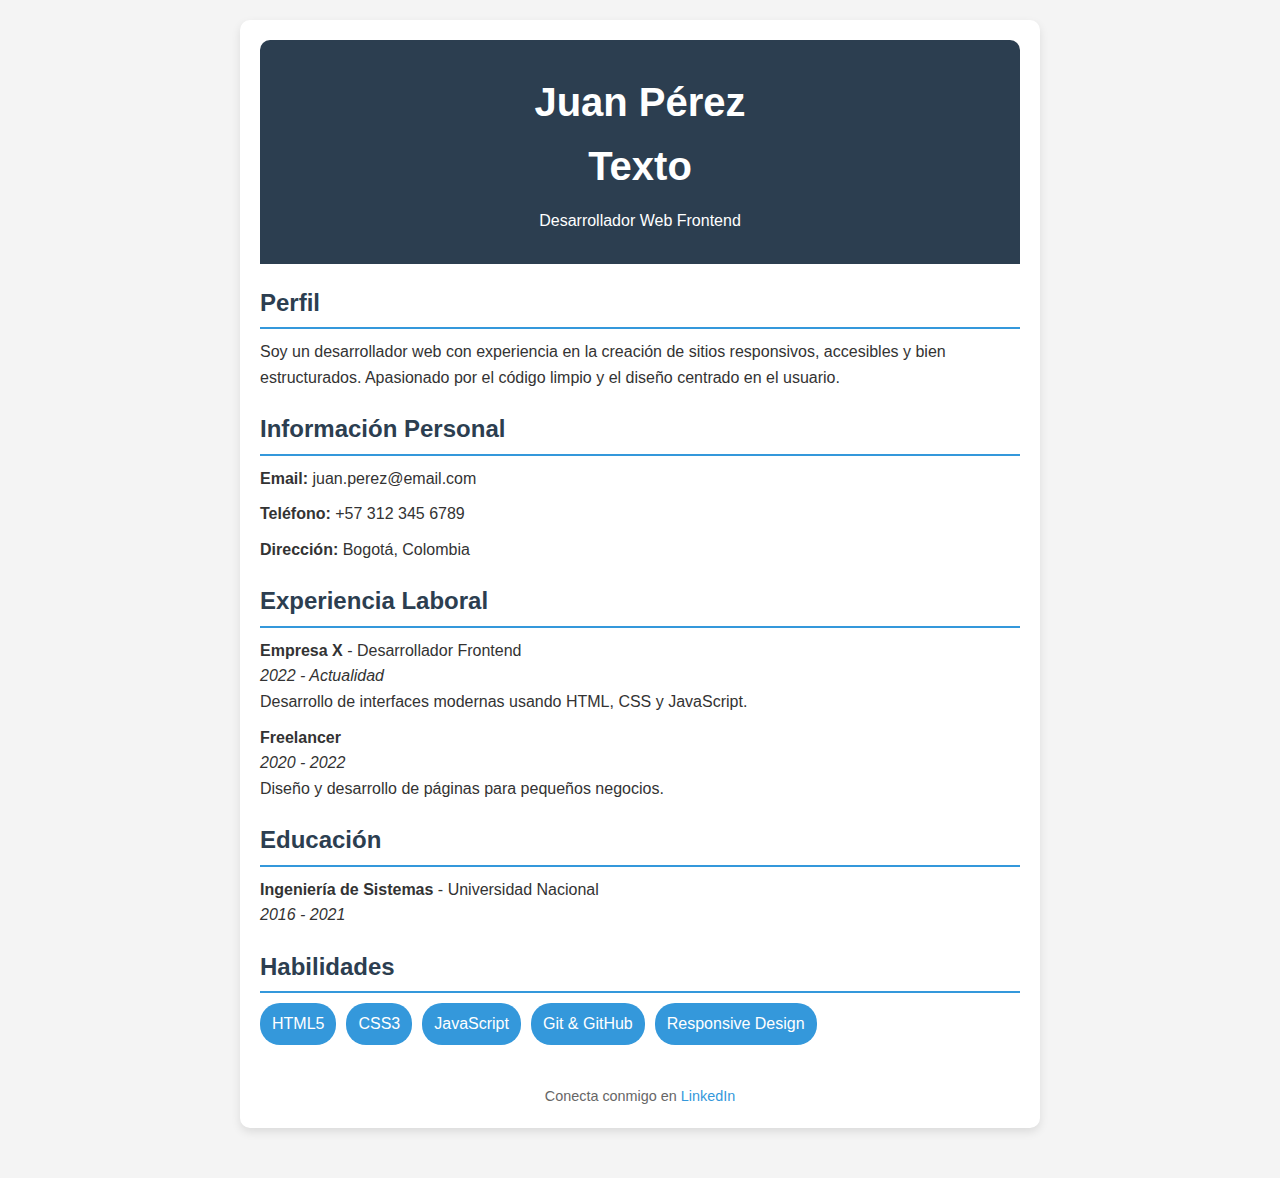
<file: DIPLOMADOS/TD0001/Masterclass : Fundamentos en HTML & CSS/index.html>
<!--
  Este es un documento HTML5 que representa una hoja de vida (CV) de ejemplo.
  Estructura clara, semántica y enlazada a una hoja de estilos externa (styles2.css).
-->

<!DOCTYPE html> <!-- Indica que el documento sigue el estándar HTML5 -->

<html lang="es"> <!-- Raíz del documento, el idioma principal es español -->

<head>
  <!-- Configuración general del documento -->
  <meta charset="UTF-8"> <!-- Codificación de caracteres, importante para mostrar tildes y caracteres especiales -->
  <meta name="viewport" content="width=device-width, initial-scale=1.0"> <!-- Para diseño responsivo en dispositivos móviles -->
  <title>Hoja de Vida - Juan Pérez</title> <!-- Título que aparece en la pestaña del navegador -->
  <link rel="stylesheet" href="styles.css"> <!-- Vincula el archivo CSS externo que contiene los estilos -->
</head>

<body>
  <!-- Contenedor principal del contenido de la página -->
  <div class="container">

    <!-- ==============================
         ENCABEZADO CON NOMBRE Y ROL
         ============================== -->
    <header>
      <h1 id="nombre">Juan Pérez
        <p>Texto</p>
      </h1> <!-- Nombre del candidato -->
      <p>Desarrollador Web Frontend</p> <!-- Título profesional -->
    </header>

    <!-- ==============================
         SECCIÓN DE PERFIL PERSONAL
         ============================== -->
    <section class="perfil">
      <h2>Perfil</h2> <!-- Título de la sección -->
      <p>
        Soy un desarrollador web con experiencia en la creación de sitios responsivos, accesibles y bien estructurados. 
        Apasionado por el código limpio y el diseño centrado en el usuario.
      </p> <!-- Breve descripción personal y profesional -->
    </section>

    <!-- ==============================
         INFORMACIÓN PERSONAL
         ============================== -->
    <section class="info">
      <h2>Información Personal</h2>
      <ul>
        <li>
          <strong>Email:</strong> juan.perez@email.com</li>
           <!-- Correo electrónico -->
        <li><strong>Teléfono:</strong> +57 312 345 6789</li> <!-- Número de contacto -->
        <li><strong>Dirección:</strong> Bogotá, Colombia</li> <!-- Ciudad de residencia -->
      </ul>
    </section>

    <!-- ==============================
         EXPERIENCIA LABORAL
         ============================== -->
    <section class="experiencia">
      <h2>Experiencia Laboral</h2>
      <ul>
        <li>
          <strong>Empresa X</strong> - Desarrollador Frontend<br>
          <em>2022 - Actualidad</em><br>
          Desarrollo de interfaces modernas usando HTML, CSS y JavaScript.
        </li>
        <li>
          <strong>Freelancer</strong><br>
          <em>2020 - 2022</em><br>
          Diseño y desarrollo de páginas para pequeños negocios.
        </li>
      </ul>
    </section>

    <!-- ==============================
         FORMACIÓN ACADÉMICA
         ============================== -->
    <section class="educacion">
      <h2>Educación</h2>
      <ul>
        <li>
          <strong>Ingeniería de Sistemas</strong> - Universidad Nacional<br>
          <em>2016 - 2021</em>
        </li>
      </ul>
    </section>

    <!-- ==============================
         HABILIDADES TÉCNICAS
         ============================== -->
    <section class="habilidades">
      <h2>Habilidades</h2>
      <ul class="skills">
        <!-- Lista de tecnologías y herramientas que maneja el candidato -->
        <li>HTML5</li>
        <li>CSS3</li>
        <li>JavaScript</li>
        <li>Git & GitHub</li>
        <li>Responsive Design</li>
      </ul>
    </section>

    <!-- ==============================
         PIE DE PÁGINA CON REDES
         ============================== -->
    <footer>
      <p>
        Conecta conmigo en 
        <a href="https://linkedin.com/in/juanperez" target="_blank">LinkedIn</a>
        <!-- Enlace externo a LinkedIn que se abre en una nueva pestaña -->
      </p>
    </footer>

  </div> <!-- Fin del contenedor principal -->
</body>
<footer>
</footer>
</html>
</file>
<file: DIPLOMADOS/TD0001/Masterclass : Fundamentos en HTML & CSS/styles.css>
#nombre {
  color: white;
}

/* ============================
   RESET BÁSICO
   ============================ */

/* Elimina márgenes y rellenos por defecto de todos los elementos.
   Usa box-sizing: border-box para que padding y border no aumenten el tamaño total del elemento. */
* {
  margin: 0;
  padding: 0;
  box-sizing: border-box;
}


/* ============================
   ESTILO GENERAL DEL BODY
   ============================ */

/* Define la fuente general, el color de fondo claro, el color del texto, el espaciado entre líneas y un padding general. */
body {
  font-family: 'Segoe UI', Tahoma, Geneva, Verdana, sans-serif; /* Tipografía moderna y legible */
  background-color: #f4f4f4;  /* Fondo gris claro */
  color: #333;                /* Texto en gris oscuro para buena legibilidad */
  line-height: 1.6;           /* Espacio entre líneas cómodo para leer */
  padding: 20px;              /* Espacio alrededor del contenido del body */
}


/* ============================
   CONTENEDOR PRINCIPAL
   ============================ */

/* Crea una caja blanca centrada con sombra y bordes redondeados para alojar el contenido principal. */
.container {
  max-width: 800px;                     /* Ancho máximo limitado para facilitar la lectura */
  margin: auto;                         /* Centra el contenedor horizontalmente */
  background: white;                    /* Fondo blanco para destacar sobre el fondo gris */
  padding: 20px;                        /* Espacio interno entre contenido y borde */
  border-radius: 10px;                  /* Bordes redondeados para apariencia suave */
  box-shadow: 0 4px 10px rgba(0,0,0,0.1); /* Sombra para dar efecto de profundidad */
}


/* ============================
   ENCABEZADO (HEADER)
   ============================ */

/* Estilo del encabezado principal con fondo oscuro, texto blanco y texto centrado */
header {
  text-align: center;
  background-color: #2c3e50;           /* Azul oscuro profesional */
  color: white;
  padding: 30px 10px;
  border-radius: 10px 10px 0 0;        /* Solo las esquinas superiores redondeadas */
}

/* Título dentro del header */
header h1 {
  font-size: 2.5em;                    /* Tamaño grande para resaltar el título */
  margin-bottom: 10px;
}


/* ============================
   SECCIONES Y SUBTÍTULOS
   ============================ */

/* Espacio vertical entre bloques de contenido */
section {
  margin: 20px 0;
}

/* Subtítulos con línea decorativa inferior */
h2 {
  color: #2c3e50;                      /* Mismo azul del header */
  margin-bottom: 10px;
  border-bottom: 2px solid #3498db;    /* Línea inferior azul clara */
  padding-bottom: 5px;                 /* Espacio entre texto y línea */
}


/* ============================
   LISTAS GENERALES
   ============================ */

/* Quita viñetas y sangrías predeterminadas */
ul {
  list-style-type: none;
  padding-left: 0;
}

/* Espaciado entre ítems de la lista */
ul li {
  margin-bottom: 10px;
}


/* ============================
   LISTA DE HABILIDADES (.skills)
   ============================ */

/* Muestra habilidades en formato flexible tipo "chip" */
.skills {
  display: flex;                       /* Flexbox para distribuir en fila */
  flex-wrap: wrap;                     /* Permite que bajen a la siguiente línea si no caben */
  gap: 10px;                           /* Espacio entre cada habilidad */
}

/* Estilo visual de cada habilidad */
.skills li {
  background-color: #3498db;          /* Azul vibrante */
  color: white;
  padding: 8px 12px;
  border-radius: 20px;                /* Bordes completamente redondeados (estilo cápsula) */
}


/* ============================
   PIE DE PÁGINA (FOOTER)
   ============================ */

/* Alinea el texto al centro y lo presenta con un estilo más discreto */
footer {
  text-align: center;
  margin-top: 30px;
  font-size: 0.9em;
  color: #666;                         /* Gris suave */
}

/* Enlaces dentro del pie de página */
footer a {
  color: #3498db;                      /* Mismo azul que las habilidades */
  text-decoration: none;              /* Quita subrayado */
}

/* Efecto al pasar el mouse por encima del enlace */
footer a:hover {
  text-decoration: underline;         /* Muestra subrayado al pasar el cursor */
}


/* ============================
   DISEÑO RESPONSIVO (MÓVIL)
   ============================ */

/* Aplica estilos diferentes si la pantalla es de 600px o menos */
@media (max-width: 600px) {
  /* Reduce el tamaño del título para pantallas pequeñas */
  header h1 {
    font-size: 1.8em;
  }

  /* Apila las habilidades en lugar de mostrarlas en fila */
  .skills {
    flex-direction: column;
  }
}
</file>
